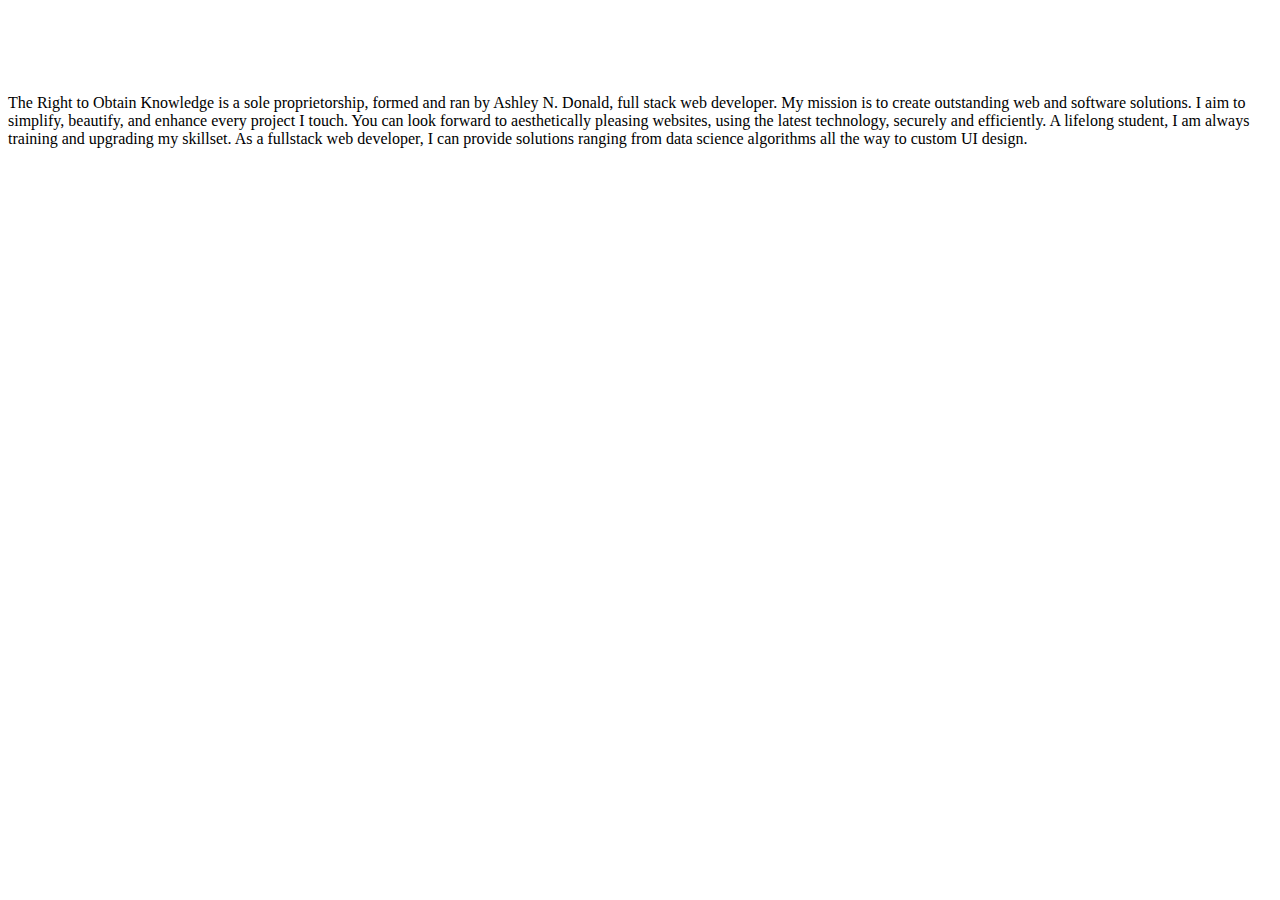
<file: about.html>
<!DOCTYPE html>
<html lang="en">
<head>
    <meta charset="UTF-8">
    <meta name="viewport" content="width=device-width, initial-scale=1.0">
    <meta http-equiv="X-UA-Compatible" content="ie=edge">
    <title>About RTOK</title>
</head>
<body>
    <!--===================SECTION ABOUT START===================-->
    <div class="section" data-anchor="about">
        <section class="screen screen-about">
          <img src="./img/rtok.meLogoText.png" class="screen-about__logo">
          <p class="screen-about__text">
            The Right to Obtain Knowledge is a sole proprietorship, formed
            and ran by Ashley N. Donald, full stack web
            developer. My mission is to create outstanding web and software
            solutions. I aim to simplify, beautify, and
            enhance every project I touch. You can look forward to
            aesthetically pleasing websites, using the latest
            technology, securely and efficiently. A lifelong student, I am
            always training and upgrading my skillset.
            As a fullstack web developer, I can provide solutions ranging
            from data science algorithms all the way to
            custom UI design.
          </p>

        </section>
      </div>
      <!--====================SECTION ABOUT END====================-->
    
</body>
</html>
</file>
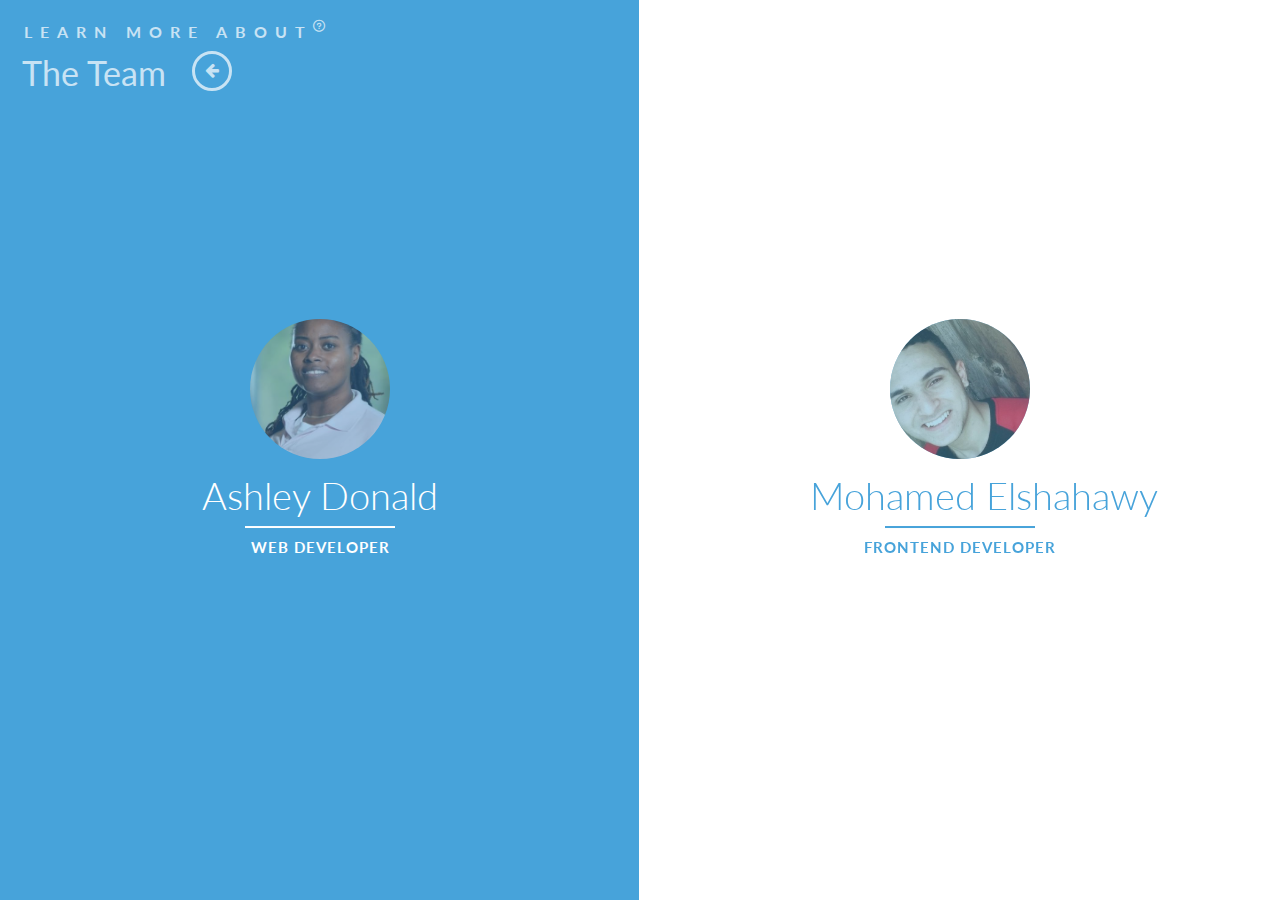
<file: clique.html>
<!DOCTYPE html>
<html lang="en" class="no-js">
	<head>
		<meta charset="UTF-8" />
		<meta http-equiv="X-UA-Compatible" content="IE=edge,chrome=1"> 
		<meta name="viewport" content="width=device-width, initial-scale=1.0"> 
		<title>RTOK.ME</title>
		<meta name="description" content="Blueprint: Split Layout" />
		<meta name="keywords" content="website template, layout, css3, transition, effect, split, dual, two sides, portfolio" />
		<meta name="author" content="Codrops" />
		<link rel="shortcut icon" href="../favicon.ico">
		<link rel="stylesheet" type="text/css" href="css/demo.css" />
		<link rel="stylesheet" type="text/css" href="css/component2.css" />
		<script src="js/modernizr.custom.js"></script>
	</head>
	<body>
		<div class="container">
			<div id="splitlayout" class="splitlayout">
				<div class="intro">
					<div class="side side-left">
						<header class="codropsheader clearfix">
							<span>Learn more about <span class="bp-icon bp-icon-about" data-content="The Right to Obtain Knowledge is a sole proprietorship, formed
					        and ran by Ashley N. Donald, full stack web
					        developer. My mission is to create outstanding web and software
					        solutions. I aim to simplify, beautify, and
					        enhance every project I touch."></span></span>
							<h1>The Team</h1>
							<nav>
								<a href="./index.html" class="bp-icon bp-icon-prev" data-info="main page"><span>Home</span></a>
							</nav>
							
						</header>
						<div class="intro-content">
							<div class="profile"><img src="img/ashleyd.jpeg" alt="profile1"></div>
							<h1><span>Ashley Donald </span><span>Web Developer</span></h1>
						</div>
						<div class="overlay"></div>
					</div>
					<div class="side side-right">
						<div class="intro-content">
							<div class="profile"><img src="img/mohameds.jpeg" alt="profile2"></div>
							<h1><span>Mohamed Elshahawy </span><span>FrontEnd Developer</span></h1>
						</div>
						<div class="overlay"></div>
					</div>
				</div><!-- /intro -->
				<div class="page page-right">
					<div class="page-inner">
						<section>
							<h2>Student & FrontEnd Developer</h2>
							<p>Hello! I am Mohamed - FrontEnd developer I am in my 5th semester in Computer Science and I am looking for an internship were I could continue improving my coding skills.</p>
							<p>I am passionately curious about new Web Design Trends and their implementation as well as I enjoy solving the problems in code. Minimalism is something that I strive for, therefore I like creating web pages where information is displayed in simple, clean and understandable way. I am learning to write elegant, clean code inside and out. I am also addicted to coffe!</p>
						</section>
						<section>
							<h2>Specialities</h2>
							<p>During my studies both in Multimedia Design and Web Development I gained practical experience on how to design and implement interesting web solutions.</p>
							<p>During Multimedia Design education I have gained knowledge about Wireframing and Prototyping websites. Additionally, we studied design-related topics like Color Theory, Fonts and UX. In Web Development we learned how to turn Wireframes into real websites. We mostly developed using HTML, PugJs, JavaScript, VueJs as well as strongly-typed languages like golang and c++. Styling was done using pure CSS, SASS, Bootstrap and Flexbox..</p>
						</section>
					</div><!-- /page-inner -->
				</div><!-- /page-right -->
				<div class="page page-left" style="background:#2c3e50;height:100vh">
					<div class="page-inner">
						<section>
							<h2>Owner & Web Developer</h2>
							<p>I'm a full stack web developer and I founded Right to Obtain Knowledge LLC. My mission is to create outstanding web and software solutions. I aim to simplify, beautify, and enhance every project I touch. You can look forward to aesthetically pleasing websites, using the latest technology, securely and efficiently. A lifelong student, I am always training and upgrading my skillset. As a fullstack web developer, I can provide solutions ranging from data science algorithms all the way to custom UI design.</p>
						</section>
					</div><!-- /page-inner -->
				</div><!-- /page-left -->
				<a href="#" class="back back-right" title="back to intro">&rarr;</a>
				<a href="#" class="back back-left" title="back to intro">&larr;</a>
			</div><!-- /splitlayout -->
		</div><!-- /container -->
		<script src="js/classie.js"></script>
		<script src="js/cbpSplitLayout.js"></script>
	</body>
</html>
</file>
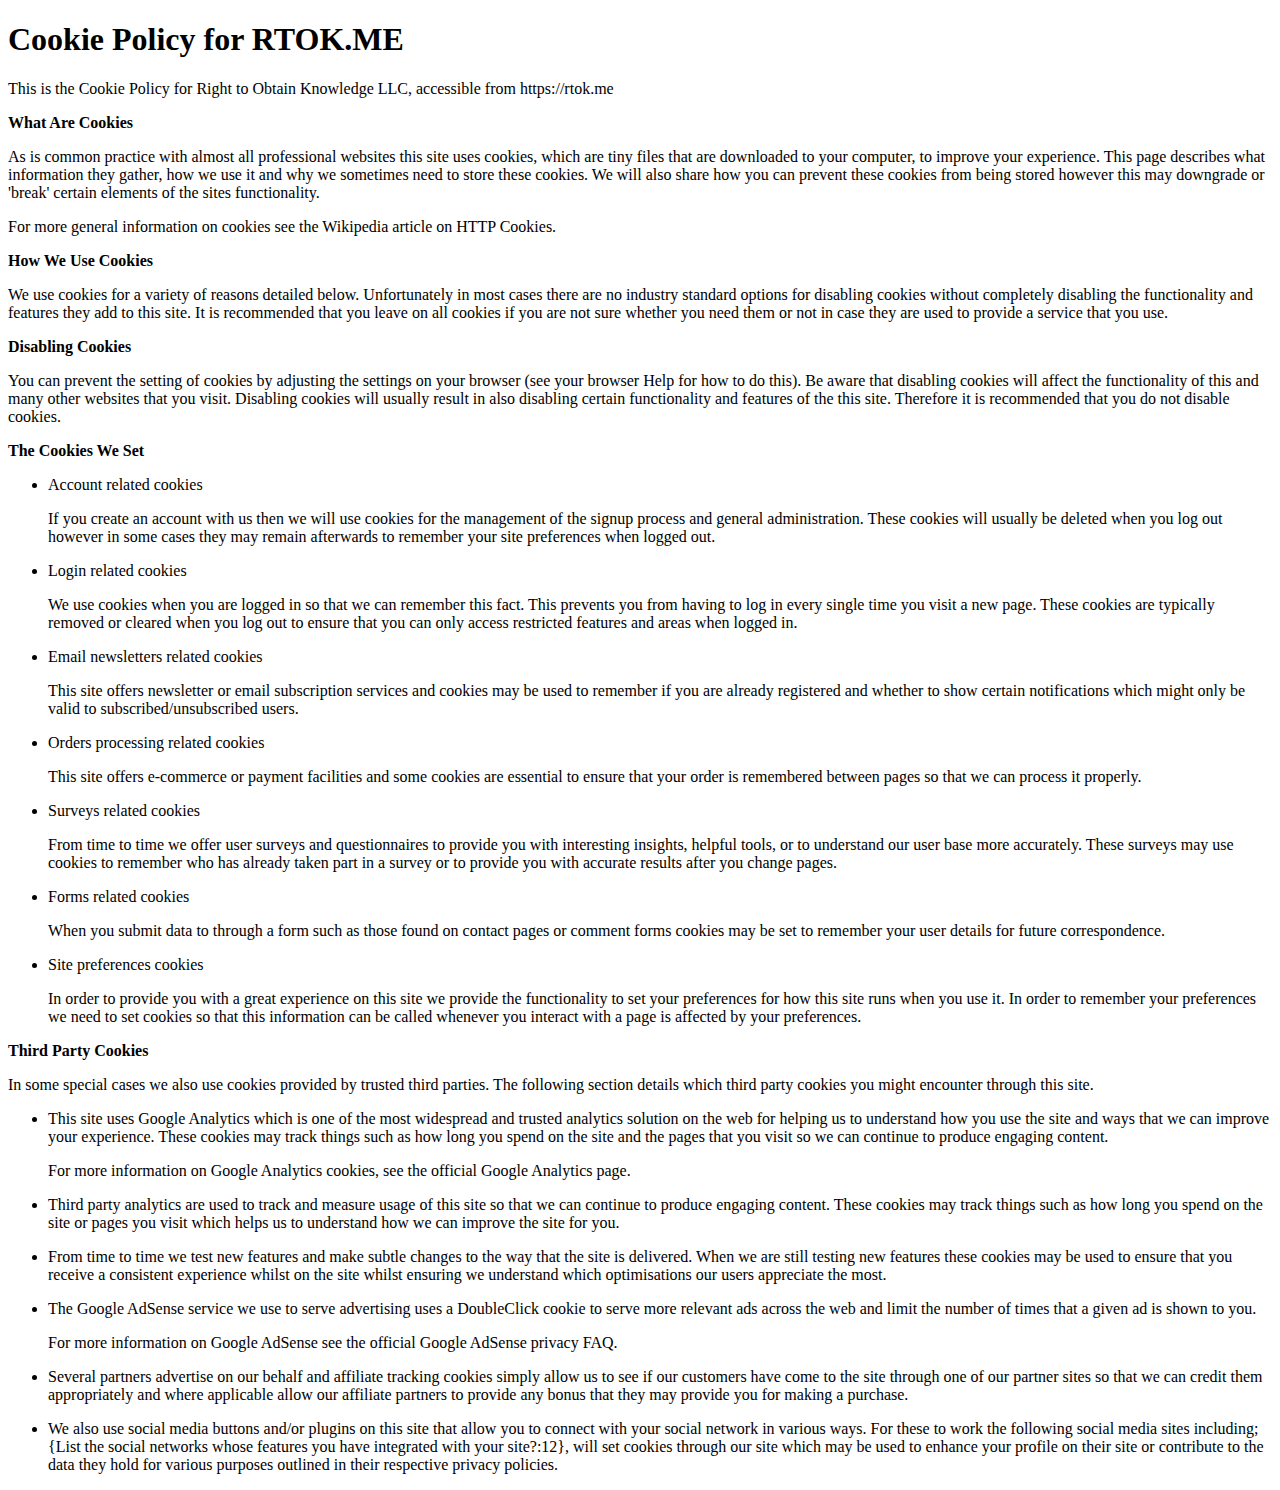
<file: cookieconsentpolicy.html>
<!DOCTYPE html>
<html lang="en">
<head>
    <meta charset="UTF-8">
    <meta name="viewport" content="width=device-width, initial-scale=1.0">
    <meta http-equiv="X-UA-Compatible" content="ie=edge">
    <title>RTOK.ME Cookie Consent Policy</title>
</head>
<body>
    <h1>Cookie Policy for RTOK.ME</h1>

<p>This is the Cookie Policy for Right to Obtain Knowledge LLC, accessible from https://rtok.me</p>

<p><strong>What Are Cookies</strong></p>

<p>As is common practice with almost all professional websites this site uses cookies, which are tiny files that are downloaded to your computer, to improve your experience. This page describes what information they gather, how we use it and why we sometimes need to store these cookies. We will also share how you can prevent these cookies from being stored however this may downgrade or 'break' certain elements of the sites functionality.</p>

<p>For more general information on cookies see the Wikipedia article on HTTP Cookies.</p>

<p><strong>How We Use Cookies</strong></p>

<p>We use cookies for a variety of reasons detailed below. Unfortunately in most cases there are no industry standard options for disabling cookies without completely disabling the functionality and features they add to this site. It is recommended that you leave on all cookies if you are not sure whether you need them or not in case they are used to provide a service that you use.</p>

<p><strong>Disabling Cookies</strong></p>

<p>You can prevent the setting of cookies by adjusting the settings on your browser (see your browser Help for how to do this). Be aware that disabling cookies will affect the functionality of this and many other websites that you visit. Disabling cookies will usually result in also disabling certain functionality and features of the this site. Therefore it is recommended that you do not disable cookies.</p>

<p><strong>The Cookies We Set</strong></p>

<ul>

<li>
    <p>Account related cookies</p>
    <p>If you create an account with us then we will use cookies for the management of the signup process and general administration. These cookies will usually be deleted when you log out however in some cases they may remain afterwards to remember your site preferences when logged out.</p>
</li>

<li>
    <p>Login related cookies</p>
    <p>We use cookies when you are logged in so that we can remember this fact. This prevents you from having to log in every single time you visit a new page. These cookies are typically removed or cleared when you log out to ensure that you can only access restricted features and areas when logged in.</p>
</li>

<li>
    <p>Email newsletters related cookies</p>
    <p>This site offers newsletter or email subscription services and cookies may be used to remember if you are already registered and whether to show certain notifications which might only be valid to subscribed/unsubscribed users.</p>
</li>

<li>
    <p>Orders processing related cookies</p>
    <p>This site offers e-commerce or payment facilities and some cookies are essential to ensure that your order is remembered between pages so that we can process it properly.</p>
</li>

<li>
    <p>Surveys related cookies</p>
    <p>From time to time we offer user surveys and questionnaires to provide you with interesting insights, helpful tools, or to understand our user base more accurately. These surveys may use cookies to remember who has already taken part in a survey or to provide you with accurate results after you change pages.</p>
</li>

<li>
    <p>Forms related cookies</p>
    <p>When you submit data to through a form such as those found on contact pages or comment forms cookies may be set to remember your user details for future correspondence.</p>
</li>

<li>
    <p>Site preferences cookies</p>
    <p>In order to provide you with a great experience on this site we provide the functionality to set your preferences for how this site runs when you use it. In order to remember your preferences we need to set cookies so that this information can be called whenever you interact with a page is affected by your preferences.</p>
</li>

</ul>

<p><strong>Third Party Cookies</strong></p>

<p>In some special cases we also use cookies provided by trusted third parties. The following section details which third party cookies you might encounter through this site.</p>

<ul>

<li>
    <p>This site uses Google Analytics which is one of the most widespread and trusted analytics solution on the web for helping us to understand how you use the site and ways that we can improve your experience. These cookies may track things such as how long you spend on the site and the pages that you visit so we can continue to produce engaging content.</p>
    <p>For more information on Google Analytics cookies, see the official Google Analytics page.</p>
</li>

<li>
    <p>Third party analytics are used to track and measure usage of this site so that we can continue to produce engaging content. These cookies may track things such as how long you spend on the site or pages you visit which helps us to understand how we can improve the site for you.</p>
</li>

<li>
    <p>From time to time we test new features and make subtle changes to the way that the site is delivered. When we are still testing new features these cookies may be used to ensure that you receive a consistent experience whilst on the site whilst ensuring we understand which optimisations our users appreciate the most.</p>
</li>


<li>
    <p>The Google AdSense service we use to serve advertising uses a DoubleClick cookie to serve more relevant ads across the web and limit the number of times that a given ad is shown to you.</p>
    <p>For more information on Google AdSense see the official Google AdSense privacy FAQ.</p>
</li>



<li>
    <p>Several partners advertise on our behalf and affiliate tracking cookies simply allow us to see if our customers have come to the site through one of our partner sites so that we can credit them appropriately and where applicable allow our affiliate partners to provide any bonus that they may provide you for making a purchase.</p>
</li>

<li>
    <p>We also use social media buttons and/or plugins on this site that allow you to connect with your social network in various ways. For these to work the following social media sites including; {List the social networks whose features you have integrated with your site?:12}, will set cookies through our site which may be used to enhance your profile on their site or contribute to the data they hold for various purposes outlined in their respective privacy policies.</p>
</li>

</ul>

<!-- <p><strong>More Information</strong></p>

<p>Hopefully that has clarified things for you and as was previously mentioned if there is something that you aren't sure whether you need or not it's usually safer to leave cookies enabled in case it does interact with one of the features you use on our site. This Cookies Policy was created with the help of the Generator of <a href="https://cookiepolicygenerator.com">GDPR Cookies Policy</a> and the <a href="https://privacypolicygenerator.info">GDPR Privacy Policy</a>.</p>

<p>However if you are still looking for more information then you can contact us through one of our preferred contact methods:</p>

<ul>
<li>Email: ashd32@gmail.com</li> -->

</ul>

</body>
</html>
</file>
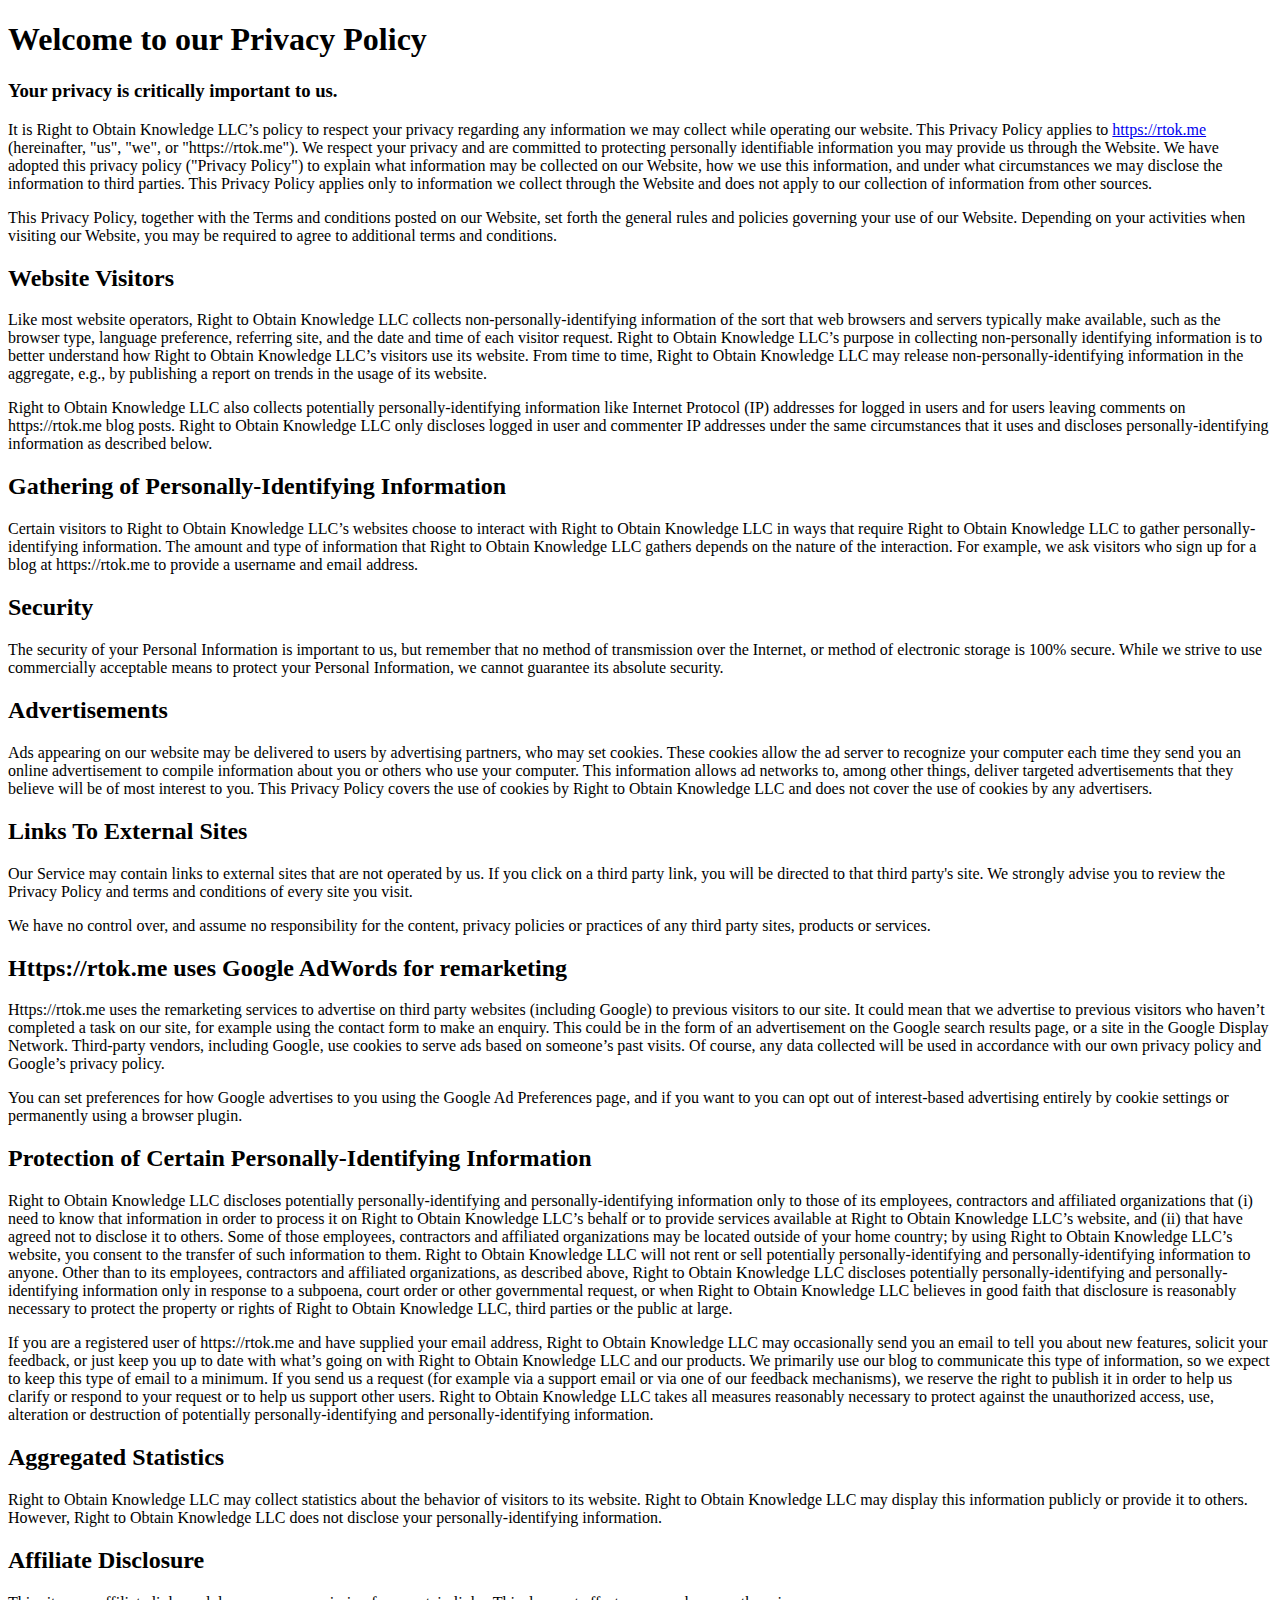
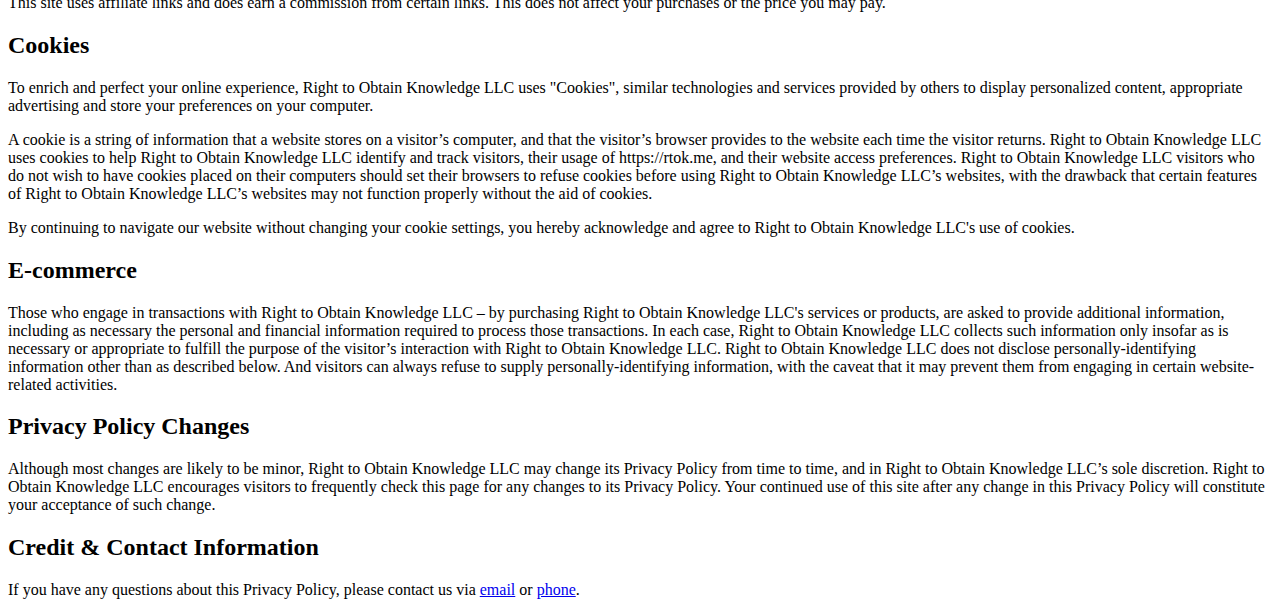
<file: privacy.html>
<!DOCTYPE html>
<html lang="en">
<head>
    <meta charset="UTF-8">
    <meta name="viewport" content="width=device-width, initial-scale=1.0">
    <meta http-equiv="X-UA-Compatible" content="ie=edge">
    <title>RTOK.ME Privacy Policy</title>
</head>
<body>
    <h1>Welcome to our Privacy Policy</h1>
    <h3>Your privacy is critically important to us.</h3>
    <!-- Right to Obtain Knowledge LLC is located at:<br/>
    <address>
      Right to Obtain Knowledge LLC<br/> <br/>14046972179			</address> -->

    <p>It is Right to Obtain Knowledge LLC’s policy to respect your privacy regarding any information we may collect while operating our website. This Privacy Policy applies to <a href="https://rtok.me">https://rtok.me</a> (hereinafter, "us", "we", or "https://rtok.me"). We respect your privacy and are committed to protecting personally identifiable information you may provide us through the Website. We have adopted this privacy policy ("Privacy Policy") to explain what information may be collected on our Website, how we use this information, and under what circumstances we may disclose the information to third parties. This Privacy Policy applies only to information we collect through the Website and does not apply to our collection of information from other sources.</p>
    <p>This Privacy Policy, together with the Terms and conditions posted on our Website, set forth the general rules and policies governing your use of our Website. Depending on your activities when visiting our Website, you may be required to agree to additional terms and conditions.</p>

                <h2>Website Visitors</h2>
    <p>Like most website operators, Right to Obtain Knowledge LLC collects non-personally-identifying information of the sort that web browsers and servers typically make available, such as the browser type, language preference, referring site, and the date and time of each visitor request. Right to Obtain Knowledge LLC’s purpose in collecting non-personally identifying information is to better understand how Right to Obtain Knowledge LLC’s visitors use its website. From time to time, Right to Obtain Knowledge LLC may release non-personally-identifying information in the aggregate, e.g., by publishing a report on trends in the usage of its website.</p>
    <p>Right to Obtain Knowledge LLC also collects potentially personally-identifying information like Internet Protocol (IP) addresses for logged in users and for users leaving comments on https://rtok.me blog posts. Right to Obtain Knowledge LLC only discloses logged in user and commenter IP addresses under the same circumstances that it uses and discloses personally-identifying information as described below.</p>
    
                <h2>Gathering of Personally-Identifying Information</h2>
    <p>Certain visitors to Right to Obtain Knowledge LLC’s websites choose to interact with Right to Obtain Knowledge LLC in ways that require Right to Obtain Knowledge LLC to gather personally-identifying information. The amount and type of information that Right to Obtain Knowledge LLC gathers depends on the nature of the interaction. For example, we ask visitors who sign up for a blog at https://rtok.me to provide a username and email address.</p>
    
                <h2>Security</h2>
    <p>The security of your Personal Information is important to us, but remember that no method of transmission over the Internet, or method of electronic storage is 100% secure. While we strive to use commercially acceptable means to protect your Personal Information, we cannot guarantee its absolute security.</p>
    
                <h2>Advertisements</h2>
    <p>Ads appearing on our website may be delivered to users by advertising partners, who may set cookies. These cookies allow the ad server to recognize your computer each time they send you an online advertisement to compile information about you or others who use your computer. This information allows ad networks to, among other things, deliver targeted advertisements that they believe will be of most interest to you. This Privacy Policy covers the use of cookies by Right to Obtain Knowledge LLC and does not cover the use of cookies by any advertisers.</p>
    

                <h2>Links To External Sites</h2>
    <p>Our Service may contain links to external sites that are not operated by us. If you click on a third party link, you will be directed to that third party's site. We strongly advise you to review the Privacy Policy and terms and conditions of every site you visit.</p>
    <p>We have no control over, and assume no responsibility for the content, privacy policies or practices of any third party sites, products or services.</p>
    
                <h2>Https://rtok.me uses Google AdWords for remarketing</h2>
    <p>Https://rtok.me uses the remarketing services to advertise on third party websites (including Google) to previous visitors to our site. It could mean that we advertise to previous visitors who haven’t completed a task on our site, for example using the contact form to make an enquiry. This could be in the form of an advertisement on the Google search results page, or a site in the Google Display Network. Third-party vendors, including Google, use cookies to serve ads based on someone’s past visits. Of course, any data collected will be used in accordance with our own privacy policy and Google’s privacy policy.</p>
    <p>You can set preferences for how Google advertises to you using the Google Ad Preferences page, and if you want to you can opt out of interest-based advertising entirely by cookie settings or permanently using a browser plugin.</p>
    
                <h2>Protection of Certain Personally-Identifying Information</h2>
    <p>Right to Obtain Knowledge LLC discloses potentially personally-identifying and personally-identifying information only to those of its employees, contractors and affiliated organizations that (i) need to know that information in order to process it on Right to Obtain Knowledge LLC’s behalf or to provide services available at Right to Obtain Knowledge LLC’s website, and (ii) that have agreed not to disclose it to others. Some of those employees, contractors and affiliated organizations may be located outside of your home country; by using Right to Obtain Knowledge LLC’s website, you consent to the transfer of such information to them. Right to Obtain Knowledge LLC will not rent or sell potentially personally-identifying and personally-identifying information to anyone. Other than to its employees, contractors and affiliated organizations, as described above, Right to Obtain Knowledge LLC discloses potentially personally-identifying and personally-identifying information only in response to a subpoena, court order or other governmental request, or when Right to Obtain Knowledge LLC believes in good faith that disclosure is reasonably necessary to protect the property or rights of Right to Obtain Knowledge LLC, third parties or the public at large.</p>
    <p>If you are a registered user of https://rtok.me and have supplied your email address, Right to Obtain Knowledge LLC may occasionally send you an email to tell you about new features, solicit your feedback, or just keep you up to date with what’s going on with Right to Obtain Knowledge LLC and our products. We primarily use our blog to communicate this type of information, so we expect to keep this type of email to a minimum. If you send us a request (for example via a support email or via one of our feedback mechanisms), we reserve the right to publish it in order to help us clarify or respond to your request or to help us support other users. Right to Obtain Knowledge LLC takes all measures reasonably necessary to protect against the unauthorized access, use, alteration or destruction of potentially personally-identifying and personally-identifying information.</p>
    
                <h2>Aggregated Statistics</h2>
    <p>Right to Obtain Knowledge LLC may collect statistics about the behavior of visitors to its website. Right to Obtain Knowledge LLC may display this information publicly or provide it to others. However, Right to Obtain Knowledge LLC does not disclose your personally-identifying information.</p>
    
                <h2>Affiliate Disclosure</h2>
    <p>This site uses affiliate links and does earn a commission from certain links. This does not affect your purchases or the price you may pay.</p>
    
                <h2>Cookies</h2>
    <p>To enrich and perfect your online experience, Right to Obtain Knowledge LLC uses "Cookies", similar technologies and services provided by others to display personalized content, appropriate advertising and store your preferences on your computer.</p>
    <p>A cookie is a string of information that a website stores on a visitor’s computer, and that the visitor’s browser provides to the website each time the visitor returns. Right to Obtain Knowledge LLC uses cookies to help Right to Obtain Knowledge LLC identify and track visitors, their usage of https://rtok.me, and their website access preferences. Right to Obtain Knowledge LLC visitors who do not wish to have cookies placed on their computers should set their browsers to refuse cookies before using Right to Obtain Knowledge LLC’s websites, with the drawback that certain features of Right to Obtain Knowledge LLC’s websites may not function properly without the aid of cookies.</p>
    <p>By continuing to navigate our website without changing your cookie settings, you hereby acknowledge and agree to Right to Obtain Knowledge LLC's use of cookies.</p>
    
                <h2>E-commerce</h2>
    <p>Those who engage in transactions with Right to Obtain Knowledge LLC – by purchasing Right to Obtain Knowledge LLC's services or products, are asked to provide additional information, including as necessary the personal and financial information required to process those transactions. In each case, Right to Obtain Knowledge LLC collects such information only insofar as is necessary or appropriate to fulfill the purpose of the visitor’s interaction with Right to Obtain Knowledge LLC. Right to Obtain Knowledge LLC does not disclose personally-identifying information other than as described below. And visitors can always refuse to supply personally-identifying information, with the caveat that it may prevent them from engaging in certain website-related activities.</p>
    
    
                <h2>Privacy Policy Changes</h2>
    <p>Although most changes are likely to be minor, Right to Obtain Knowledge LLC may change its Privacy Policy from time to time, and in Right to Obtain Knowledge LLC’s sole discretion. Right to Obtain Knowledge LLC encourages visitors to frequently check this page for any changes to its Privacy Policy. Your continued use of this site after any change in this Privacy Policy will constitute your acceptance of such change.</p>
    
    
                  
      <h2></h2>			  
          <p></p>			
    
    <h2>Credit & Contact Information</h2>
                    <p>If you have any questions about this Privacy Policy, please contact us via <a href="mailto:">email</a> or <a href="tel:14046972179">phone</a>.</p>
            
</body>
</html>
</file>
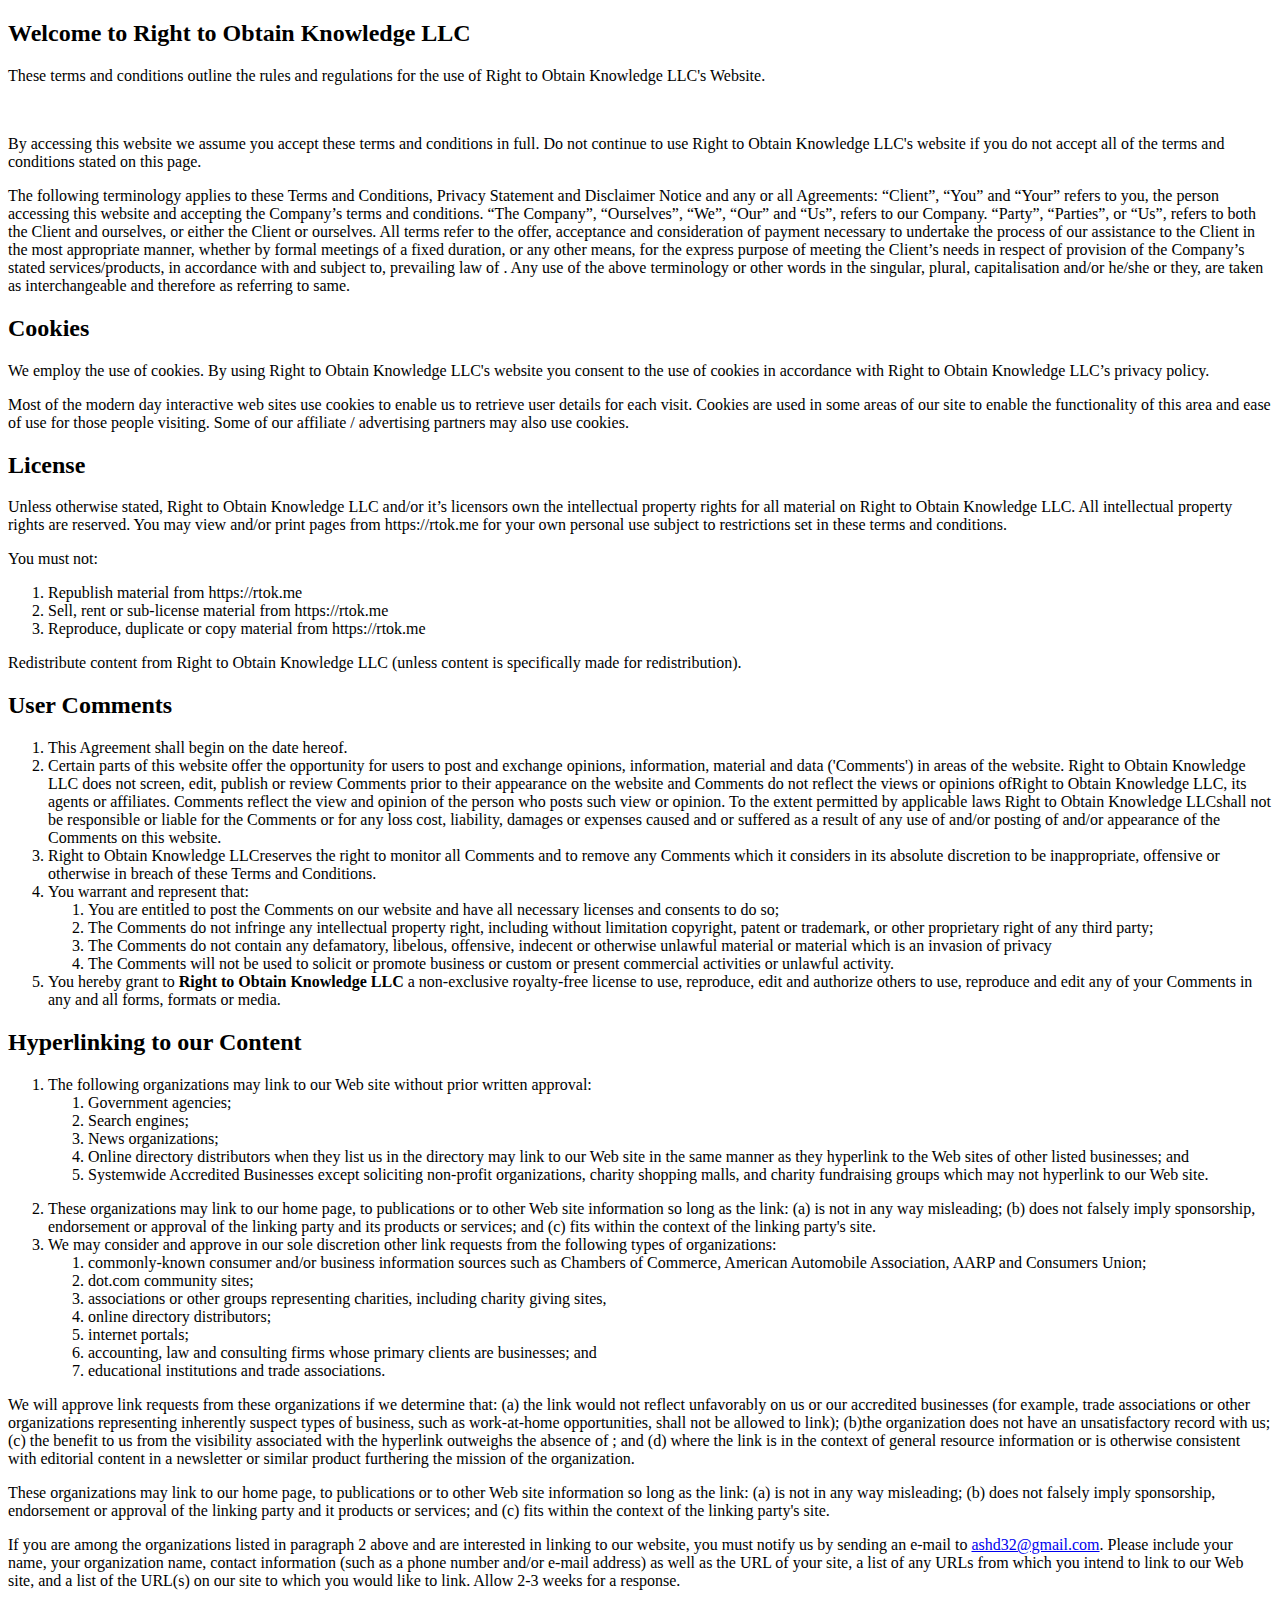
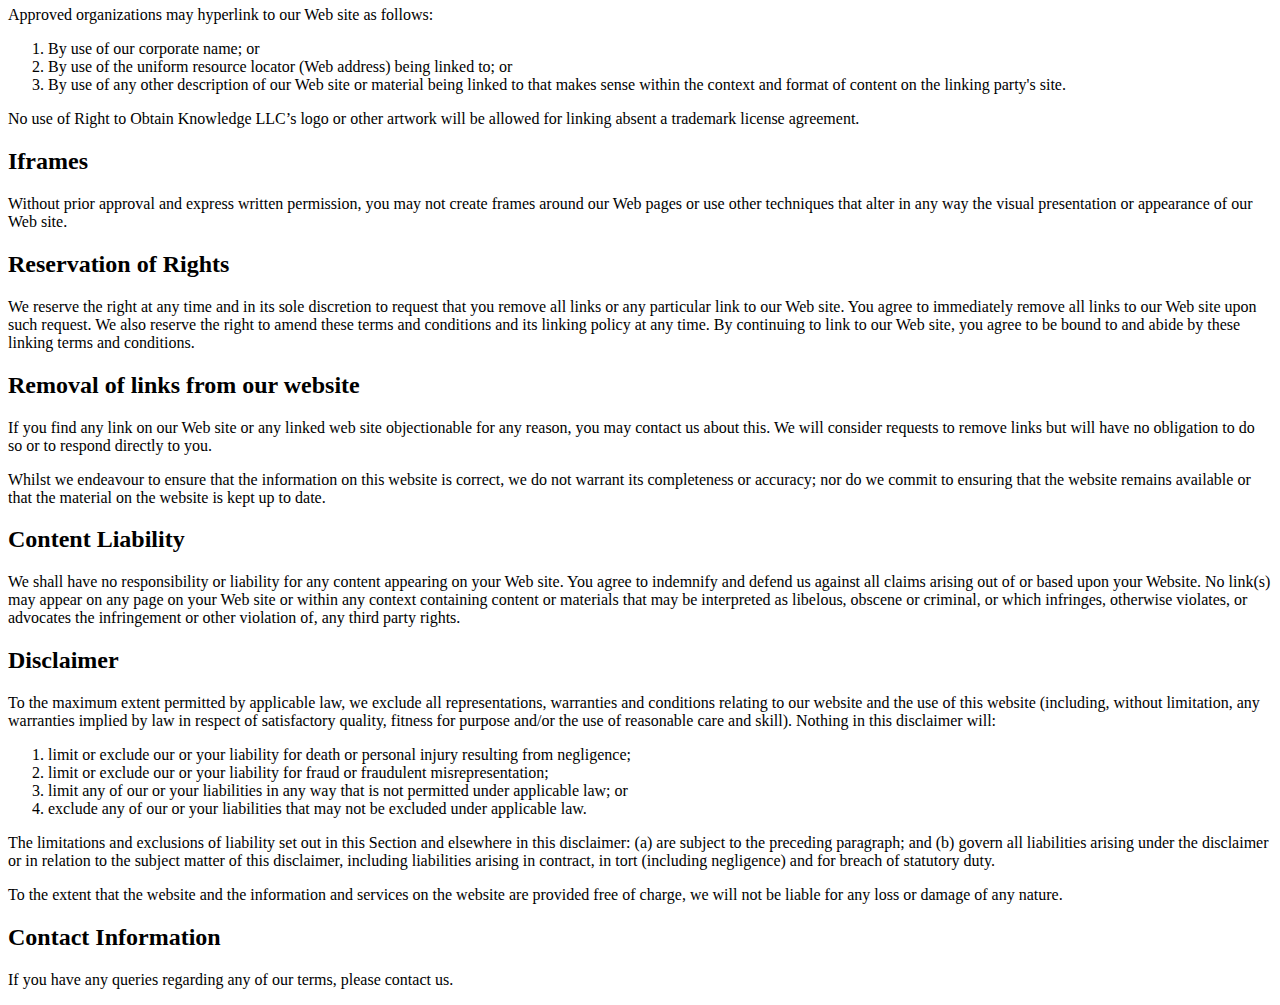
<file: terms.html>
<!DOCTYPE html>
<html lang="en">
<head>
    <meta charset="UTF-8">
    <meta name="viewport" content="width=device-width, initial-scale=1.0">
    <meta http-equiv="X-UA-Compatible" content="ie=edge">
    <title>RTOK.ME Terms and Conditions</title>
</head>
<body>
    <h2>Welcome to Right to Obtain Knowledge LLC</h2>
	<p>These terms and conditions outline the rules and regulations for the use of Right to Obtain Knowledge LLC's Website.</p> <br /> 
	<!-- <span style="text-transform: capitalize;"> Right to Obtain Knowledge LLC</span> is located at:<br /> 
	<address> , <br /> - , <br />
	</address> -->
	<p>By accessing this website we assume you accept these terms and conditions in full. Do not continue to use Right to Obtain Knowledge LLC's website 
	if you do not accept all of the terms and conditions stated on this page.</p>
	<p>The following terminology applies to these Terms and Conditions, Privacy Statement and Disclaimer Notice
	and any or all Agreements: “Client”, “You” and “Your” refers to you, the person accessing this website
	and accepting the Company’s terms and conditions. “The Company”, “Ourselves”, “We”, “Our” and “Us”, refers
	to our Company. “Party”, “Parties”, or “Us”, refers to both the Client and ourselves, or either the Client
	or ourselves. All terms refer to the offer, acceptance and consideration of payment necessary to undertake
	the process of our assistance to the Client in the most appropriate manner, whether by formal meetings
	of a fixed duration, or any other means, for the express purpose of meeting the Client’s needs in respect
	of provision of the Company’s stated services/products, in accordance with and subject to, prevailing law
	of . Any use of the above terminology or other words in the singular, plural,
	capitalisation and/or he/she or they, are taken as interchangeable and therefore as referring to same.</p><h2>Cookies</h2>
	<p>We employ the use of cookies. By using Right to Obtain Knowledge LLC's website you consent to the use of cookies 
	in accordance with Right to Obtain Knowledge LLC’s privacy policy.</p><p>Most of the modern day interactive web sites
	use cookies to enable us to retrieve user details for each visit. Cookies are used in some areas of our site
	to enable the functionality of this area and ease of use for those people visiting. Some of our 
	affiliate / advertising partners may also use cookies.</p><h2>License</h2>
	<p>Unless otherwise stated, Right to Obtain Knowledge LLC and/or it’s licensors own the intellectual property rights for
	all material on Right to Obtain Knowledge LLC. All intellectual property rights are reserved. You may view and/or print
	pages from https://rtok.me for your own personal use subject to restrictions set in these terms and conditions.</p>
	<p>You must not:</p>
	<ol>
		<li>Republish material from https://rtok.me</li>
		<li>Sell, rent or sub-license material from https://rtok.me</li>
		<li>Reproduce, duplicate or copy material from https://rtok.me</li>
	</ol>
	<p>Redistribute content from Right to Obtain Knowledge LLC (unless content is specifically made for redistribution).</p>
<h2>User Comments</h2>
	<ol>
		<li>This Agreement shall begin on the date hereof.</li>
		<li>Certain parts of this website offer the opportunity for users to post and exchange opinions, information,
		material and data ('Comments') in areas of the website. Right to Obtain Knowledge LLC does not screen, edit, publish
		or review Comments prior to their appearance on the website and Comments do not reflect the views or
		opinions ofRight to Obtain Knowledge LLC, its agents or affiliates. Comments reflect the view and opinion of the
		person who posts such view or opinion. To the extent permitted by applicable laws Right to Obtain Knowledge LLCshall
		not be responsible or liable for the Comments or for any loss cost, liability, damages or expenses caused
		and or suffered as a result of any use of and/or posting of and/or appearance of the Comments on this
		website.</li>
		<li>Right to Obtain Knowledge LLCreserves the right to monitor all Comments and to remove any Comments which it considers
		in its absolute discretion to be inappropriate, offensive or otherwise in breach of these Terms and Conditions.</li>
		<li>You warrant and represent that:
			<ol>
				<li>You are entitled to post the Comments on our website and have all necessary licenses and consents to
						do so;</li>
				<li>The Comments do not infringe any intellectual property right, including without limitation copyright,
					patent or trademark, or other proprietary right of any third party;</li>
				<li>The Comments do not contain any defamatory, libelous, offensive, indecent or otherwise unlawful material
					or material which is an invasion of privacy</li>
				<li>The Comments will not be used to solicit or promote business or custom or present commercial activities
					or unlawful activity.</li>
				</ol>
			</li>
		<li>You hereby grant to <strong>Right to Obtain Knowledge LLC</strong> a non-exclusive royalty-free license to use, reproduce,
		edit and authorize others to use, reproduce and edit any of your Comments in any and all forms, formats
		or media.</li>
	</ol>
<h2>Hyperlinking to our Content</h2>
	<ol>
		<li>The following organizations may link to our Web site without prior written approval:
			<ol>
			<li>Government agencies;</li>
			<li>Search engines;</li>
			<li>News organizations;</li>
			<li>Online directory distributors when they list us in the directory may link to our Web site in the same
				manner as they hyperlink to the Web sites of other listed businesses; and</li>
			<li>Systemwide Accredited Businesses except soliciting non-profit organizations, charity shopping malls,
				and charity fundraising groups which may not hyperlink to our Web site.</li>
			</ol>
		</li>
	</ol>
	<ol start="2">
		<li>These organizations may link to our home page, to publications or to other Web site information so long
			as the link: (a) is not in any way misleading; (b) does not falsely imply sponsorship, endorsement or
			approval of the linking party and its products or services; and (c) fits within the context of the linking
			party's site.
		</li>
		<li>We may consider and approve in our sole discretion other link requests from the following types of organizations:
			<ol>
				<li>commonly-known consumer and/or business information sources such as Chambers of Commerce, American
					Automobile Association, AARP and Consumers Union;</li>
				<li>dot.com community sites;</li>
				<li>associations or other groups representing charities, including charity giving sites,</li>
				<li>online directory distributors;</li>
				<li>internet portals;</li>
				<li>accounting, law and consulting firms whose primary clients are businesses; and</li>
				<li>educational institutions and trade associations.</li>
			</ol>
		</li>
	</ol>
	<p>We will approve link requests from these organizations if we determine that: (a) the link would not reflect
	unfavorably on us or our accredited businesses (for example, trade associations or other organizations
	representing inherently suspect types of business, such as work-at-home opportunities, shall not be allowed
	to link); (b)the organization does not have an unsatisfactory record with us; (c) the benefit to us from
	the visibility associated with the hyperlink outweighs the absence of <?=$companyName?>; and (d) where the
	link is in the context of general resource information or is otherwise consistent with editorial content
	in a newsletter or similar product furthering the mission of the organization.</p>

	<p>These organizations may link to our home page, to publications or to other Web site information so long as
	the link: (a) is not in any way misleading; (b) does not falsely imply sponsorship, endorsement or approval
	of the linking party and it products or services; and (c) fits within the context of the linking party's
	site.</p>

	<p>If you are among the organizations listed in paragraph 2 above and are interested in linking to our website,
	you must notify us by sending an e-mail to <a href="mailto:ashd32@gmail.com" title="send an email to ashd32@gmail.com">ashd32@gmail.com</a>.
	Please include your name, your organization name, contact information (such as a phone number and/or e-mail
	address) as well as the URL of your site, a list of any URLs from which you intend to link to our Web site,
	and a list of the URL(s) on our site to which you would like to link. Allow 2-3 weeks for a response.</p>

	<p>Approved organizations may hyperlink to our Web site as follows:</p>

	<ol>
		<li>By use of our corporate name; or</li>
		<li>By use of the uniform resource locator (Web address) being linked to; or</li>
		<li>By use of any other description of our Web site or material being linked to that makes sense within the
			context and format of content on the linking party's site.</li>
	</ol>
	<p>No use of Right to Obtain Knowledge LLC’s logo or other artwork will be allowed for linking absent a trademark license
	agreement.</p>
<h2>Iframes</h2>
	<p>Without prior approval and express written permission, you may not create frames around our Web pages or
	use other techniques that alter in any way the visual presentation or appearance of our Web site.</p>
<h2>Reservation of Rights</h2>
	<p>We reserve the right at any time and in its sole discretion to request that you remove all links or any particular
	link to our Web site. You agree to immediately remove all links to our Web site upon such request. We also
	reserve the right to amend these terms and conditions and its linking policy at any time. By continuing
	to link to our Web site, you agree to be bound to and abide by these linking terms and conditions.</p>
<h2>Removal of links from our website</h2>
	<p>If you find any link on our Web site or any linked web site objectionable for any reason, you may contact
	us about this. We will consider requests to remove links but will have no obligation to do so or to respond
	directly to you.</p>
	<p>Whilst we endeavour to ensure that the information on this website is correct, we do not warrant its completeness
	or accuracy; nor do we commit to ensuring that the website remains available or that the material on the
	website is kept up to date.</p>
<h2>Content Liability</h2>
	<p>We shall have no responsibility or liability for any content appearing on your Web site. You agree to indemnify
	and defend us against all claims arising out of or based upon your Website. No link(s) may appear on any
	page on your Web site or within any context containing content or materials that may be interpreted as
	libelous, obscene or criminal, or which infringes, otherwise violates, or advocates the infringement or
	other violation of, any third party rights.</p>
<h2>Disclaimer</h2>
	<p>To the maximum extent permitted by applicable law, we exclude all representations, warranties and conditions relating to our website and the use of this website (including, without limitation, any warranties implied by law in respect of satisfactory quality, fitness for purpose and/or the use of reasonable care and skill). Nothing in this disclaimer will:</p>
	<ol>
	<li>limit or exclude our or your liability for death or personal injury resulting from negligence;</li>
	<li>limit or exclude our or your liability for fraud or fraudulent misrepresentation;</li>
	<li>limit any of our or your liabilities in any way that is not permitted under applicable law; or</li>
	<li>exclude any of our or your liabilities that may not be excluded under applicable law.</li>
	</ol>
	<p>The limitations and exclusions of liability set out in this Section and elsewhere in this disclaimer: (a)
	are subject to the preceding paragraph; and (b) govern all liabilities arising under the disclaimer or
	in relation to the subject matter of this disclaimer, including liabilities arising in contract, in tort
	(including negligence) and for breach of statutory duty.</p>
	<p>To the extent that the website and the information and services on the website are provided free of charge,
	we will not be liable for any loss or damage of any nature.</p>
<h2></h2>
	<p></p>
<h2>Contact Information</h2>
	<p>If you have any queries regarding any of our terms, please contact us.</p>		
</body>
</html>
</file>
<file: css/demo.css>
/* General Blueprint Style */
@import url(http://fonts.googleapis.com/css?family=Lato:300,400,700);
@font-face {
	font-family: 'bpicons';
	src:url('../fonts/bpicons/bpicons.eot');
	src:url('../fonts/bpicons/bpicons.eot?#iefix') format('embedded-opentype'),
		url('../fonts/bpicons/bpicons.woff') format('woff'),
		url('../fonts/bpicons/bpicons.ttf') format('truetype'),
		url('../fonts/bpicons/bpicons.svg#bpicons') format('svg');
	font-weight: normal;
	font-style: normal;
} /* Made with http://icomoon.io/ */

*, *:after, *:before { -webkit-box-sizing: border-box; -moz-box-sizing: border-box; box-sizing: border-box; }
body, html { font-size: 100%; padding: 0; margin: 0;}

/* Clearfix hack by Nicolas Gallagher: http://nicolasgallagher.com/micro-clearfix-hack/ */
.clearfix:before, .clearfix:after { content: " "; display: table; }
.clearfix:after { clear: both; }

body {
    font-family: 'Lato', Calibri, Arial, sans-serif;
    color: #fff;
    background: #333;
}

a {
	color: #ccc;
	text-decoration: none;
}

a:hover {
	color: #000;
}

.codropsheader {
	width: 100%;
	margin: 0 auto;
	text-align: left;
	padding: 1.4em;
	opacity: 0.7;
	visibility: visible;
	-webkit-transition: opacity 0.3s;
	transition: opacity 0.3s;
}

.codropsheader h1 {
	font-size: 2.125em;
	line-height: 1.3;
	margin: 0 0 0.6em 0;
	float: left;
	font-weight: 400;
}

.codropsheader > span {
	display: block;
	position: relative;
	z-index: 9999;
	font-weight: 700;
	text-transform: uppercase;
	letter-spacing: 0.5em;
	padding: 0 0 0.6em 0.1em;
}

.codropsheader > span span:after {
	width: 30px;
	height: 30px;
	left: -12px;
	font-size: 50%;
	top: -8px;
	font-size: 75%;
	position: relative;
}

.codropsheader > span span:hover:before {
	content: attr(data-content);
	text-transform: none;
	text-indent: 0;
	letter-spacing: 0;
	font-weight: 300;
	font-size: 110%;
	padding: 0.8em 1em;
	line-height: 1.2;
	text-align: left;
	left: auto;
	margin-left: 4px;
	position: absolute;
	color: #47a3da;
	background: #fff;
}

.codropsheader nav {
	float: left;
	text-align: center;
	margin-left: 1.5em;
	display: block;
}

.codropsheader nav a {
	display: inline-block;
	position: relative;
	text-align: left;
	width: 2.5em;
	height: 2.5em;
	background: #47a3da;
	border-radius: 50%;
	margin: 0 0.1em;
	border: 3px solid #fff;
}

.codropsheader nav a > span {
	display: none;
}

.codropsheader nav a:hover:before {
	content: attr(data-info);
	color: #fff;
	position: absolute;
	width: 600%;
	top: 120%;
	text-align: right;
	right: 0;
	pointer-events: none;
}

.codropsheader nav a:hover {
	background: #fff;
}

.bp-icon:after {
	font-family: 'bpicons';
	speak: none;
	font-style: normal;
	font-weight: normal;
	font-variant: normal;
	text-transform: none;
	text-align: center;
	color: #fff;
	-webkit-font-smoothing: antialiased;
}

.codropsheader nav .bp-icon:after {
	position: absolute;
	top: 0;
	left: 0;
	width: 100%;
	height: 100%;
	line-height: 2;
	text-indent: 0;
}

.codropsheader nav a:hover:after {
	color: #47a3da;
}

.bp-icon-next:after {
	content: "\e000";
}
.bp-icon-drop:after {
	content: "\e001";
}
.bp-icon-archive:after {
	content: "\e002";
}
.bp-icon-about:after {
	content: "\e003";
}
.bp-icon-prev:after {
	content: "\e004";
}

.demos {
	display: inline-block;
	line-height: 2.4em;
	margin-left: 1em;
	float: right;
}

.demos a {
	display: inline-block;
	color: #fff;
	margin: 0 0.5em;
}

.demos a:hover,
.demos a:focus,
.demos a.current {
	color: rgba(0,0,0,.4);
}

@media screen and (max-width: 73.375em) {
	.codropsheader {
		text-align: center;
	}
	.codropsheader h1,
	.codropsheader nav,
	.demos {
		float: none;
		margin: 0 auto;
		padding: 0.15em 0;
	}
	.codropsheader > span {
		padding: 0;
	}
	.codropsheader > span span:after {
		display: none;
	}
}

@media screen and (max-height: 30.25em) {
	.codropsheader nav { display: none; }
}
</file>
<file: css/component2.css>
html, body, 
.container {
	position: relative;
	width: 100%;
	height: 100%;
}

body {
	overflow-y: scroll;
	background: #333;
}

.splitlayout {
	position: relative;
	overflow-x: hidden;
	min-height: 100%;
	width: 100%;
}

/* Intro sides */
.side {
	position: fixed;
	top: 0;
	z-index: 100;
	width: 50%;
	height: 100%;
	text-align: center;
	-webkit-backface-visibility: hidden;
}

.open-left .side,
.open-right .side {
	cursor: default;
}

.overlay {
	position: absolute;
	top: 0;
	left: 0;
	z-index: 499;
	visibility: hidden;
	width: 100%;
	height: 100%;
	opacity: 0;
}

.side-left .overlay {
	background: rgba(0,0,0,0.7);
}

.side-right .overlay {
	background: rgba(0,0,0,0.3);
}

.side-left {
	left: 0;
	background: #47a3da;
	color: #fff;
	outline: 1px solid #47a3da; /* avoid gap */
}

.side-right {
	right: 0;
	background: #fff;
	color: #47a3da;
	outline: 1px solid #fff; /* avoid gap */
}

/* Intro content, profile image and name, back button */
.intro-content {
	position: absolute;
	top: 50%;
	left: 50%;
	padding: 0 1em;
	width: 50%;
	cursor: pointer;
	-webkit-transform: translateY(-50%) translateX(-50%);
	transform: translateY(-50%) translateX(-50%);
}

.profile {
	margin: 0 auto;
	width: 140px;
	height: 140px;
	border-radius: 50%;
	background: #47a3da;
}

.profile img {
	max-width: 100%;
	border-radius: 50%;
	opacity: 0.6;
}

.intro-content h1 > span {
	display: block;
	white-space: nowrap;
}

.intro-content h1 > span:first-child {
	font-weight: 300;
	font-size: 2em;
}

.intro-content h1 > span:nth-child(2) {
	position: relative;
	margin-top: 0.5em;
	padding: 0.8em;
	text-transform: uppercase;
	letter-spacing: 1px;
	font-size: 0.8em;
}

.intro-content h1 > span:nth-child(2):before {
	position: absolute;
	top: 0;
	left: 25%;
	width: 50%;
	height: 2px;
	background: #fff;
	content: '';
}

.side-right .intro-content h1 > span:nth-child(2):before {
	background: #47a3da;
}

.back {
	position: fixed;
	top: 2.6em;
	z-index: 500;
	display: block;
	visibility: hidden;
	width: 50px;
	height: 50px;
	border-radius: 50%;
	color: #47a3da;
	text-align: center;
	font-size: 22px;
	line-height: 44px;
	opacity: 0;
	pointer-events: none;
}

.mobile-layout .back { /* fixed positioning will make this not clickable after scrolling on some mobile devices */
	position: absolute;
}

.back-left {
	left: 12.5%;
	-webkit-transform: translateX(-50%);
	transform: translateX(-50%);
}

.back-right {
	right: 12.5%;
	-webkit-transform: translateX(50%);
	transform: translateX(50%);
	color: #fff;
}

.open-right .back-left,
.open-left .back-right {
	visibility: visible;
	opacity: 1;
	-webkit-transition-delay: 0.3s;
	transition-delay: 0.3s;
	pointer-events: auto;
}

.back:hover {
	color: #ddd;
}

/* Pages */
.page {
	position: relative;
	top: 0;
	overflow: auto;
	min-height: 100%;
	width: 75%;
	height: auto;
	font-size: 1.4em;
	-webkit-backface-visibility: hidden;
}

.page-right {
	left: 25%;
	outline: 5px solid #ecf0f1; /* avoid rounding gaps */
	background: #ecf0f1;
	color: #97a8b2;
	-webkit-transform: translateX(100%);
	transform: translateX(100%);
}

.page-left {
	left: 0;
	outline: 5px solid #34495e; /* avoid rounding gaps */
	background: #34495e;
	color: #fff;
	text-align: right;
	-webkit-transform: translateX(-100%);
	transform: translateX(-100%);
}

/* Inner page content */
.page-inner {
	padding: 2em;
}

.page-inner section {
	padding-bottom: 1em;
}

.page-inner h2 {
	margin: 0 0 1em 0;
	font-weight: 300;
	font-size: 2.4em;
}

.page-inner p {
	font-weight: 300;
	font-size: 1.2em;
}

/* All transitions */
.side,
.page {
	-webkit-transition: -webkit-transform 0.5s ease-in-out;
	transition: transform 0.5s ease-in-out;
}

.overlay {
	-webkit-transition: opacity 0.5s ease-in-out, visibility 0.1s 0.5s ease-in-out;
	transition: opacity 0.5s ease-in-out, visibility 0.1s 0.5s ease-in-out;
}

.intro-content {
	-webkit-transition: -webkit-transform 0.5s ease-in-out, top 0.5s ease-in-out;
	transition: transform 0.5s ease-in-out, top 0.5s ease-in-out;
}

.intro-content h1,
.back {
	-webkit-transition: opacity 0.3s ease-in-out;
	transition: opacity 0.3s ease-in-out;
}

/* Open and close */

/* We need to set the position and overflow for the respective page scroll */
.reset-layout .page,
.splitlayout.open-right .page-left,
.splitlayout.open-left .page-right,
.splitlayout.close-right .page-left,
.splitlayout.close-left .page-right {
	position: absolute;
	overflow: hidden;
	height: 100%;
}

.splitlayout.open-right .page-right,
.splitlayout.open-left .page-left {
	position: relative;
	overflow: auto;
	height: auto;
}

.open-right .side-left .overlay,
.open-left .side-right .overlay {
	visibility: visible;
	opacity: 1;
	-webkit-transition: opacity 0.5s ease-in-out;
	transition: opacity 0.5s ease-in-out;
}

/* Right side open */
.open-right .side-left {
	-webkit-transform: translateX(-60%) scale(.5);
	transform: translateX(-60%) scale(.5);
}

.open-right .side-right {
	z-index: 200;
	-webkit-transform: translateX(-150%);
	transform: translateX(-150%);
}

.close-right .side-right {
	z-index: 200;
}

.open-right .side-right .intro-content {
	-webkit-transform: translateY(-50%) translateX(0%) scale(0.6);
	transform: translateY(-50%) translateX(0%) scale(0.6);
}

.open-right .page-right {
	-webkit-transform: translateX(0%);
	transform: translateX(0%);
}

/* Left side open */
.open-left .side-right {
	-webkit-transform: translateX(60%) scale(.5);
	transform: translateX(60%) scale(.5);
}

.open-left .side-left {
	z-index: 200;
	-webkit-transform: translateX(150%);
	transform: translateX(150%);
}

.close-left .side-left {
	z-index: 200;
}

.open-left .side-left .intro-content {
	-webkit-transform: translateY(-50%) translateX(-100%) scale(0.6);
	transform: translateY(-50%) translateX(-100%) scale(0.6);
}

.open-left .codropsheader {
	opacity: 0;
	visibility: hidden;
	-webkit-transition: opacity 0.3s, visibility 0.1s 0.3s;
	transition: opacity 0.3s, visibility 0.1s 0.3s;
}

.open-left .page-left {
	-webkit-transform: translateX(0%);
	transform: translateX(0%);
}

/* Media Queries */
@media screen and (max-width: 83em) {
	.intro-content { font-size: 60%; }
}

@media screen and (max-width: 58em) {
	body { font-size: 90%; }
}

@media screen and (max-width: 49.4375em) {
	.open-right .side-right {
		-webkit-transform: translateX(-175%);
		transform: translateX(-175%);
	}

	.open-right .side-left {
		-webkit-transform: translateX(-100%) scale(.7);
		transform: translateX(-100%) scale(.7);
	}

	.open-left .side-right {
		-webkit-transform: translateX(100%) scale(.7);
		transform: translateX(100%) scale(.7);
	}

	.open-left .side-left {
		-webkit-transform: translateX(175%);
		transform: translateX(175%);
	}

	.page {
		width: 100%;
	}

	.page-right {
		left: 0;
		padding-left: 15%;
	}

	.page-left {
		padding-right: 15%;
	}

	.intro-content {
		width: 100%;
	}

	.open-right .side-right .intro-content {
		top: 100%;
		-webkit-transform: translateY(-150px) translateX(-12.5%) scale(0.5);
		transform: translateY(-150px) translateX(-12.5%) scale(0.5);
	}

	.open-left .side-left .intro-content {
		top: 100%;
		-webkit-transform: translateY(-150px) translateX(-87.5%) scale(0.5);
		transform: translateY(-150px) translateX(-87.5%) scale(0.5);
	}

	.open-right .intro-content h1,
	.open-left .intro-content h1 {
		opacity: 0;
	}

	.back-left {
		left: 6.25%;
	}

	.back-right {
		right: 6.25%;
	}
}

@media screen and (max-width: 42.5em) {
	body { font-size: 80%; }
	.intro-content { font-size: 50%; }
}

@media screen and (max-height: 41.125em) {
	.intro-content {
		-webkit-transform: translateY(-25%) translateX(-50%);
		transform: translateY(-25%) translateX(-50%);
	}
}

@media screen and (max-width: 39.375em) {
	.intro-content .profile { -webkit-transform: scale(0.5); transform: scale(0.5); }
}

@media screen and (max-width: 320px) {
	body { font-size: 70%; }
}
</file>
